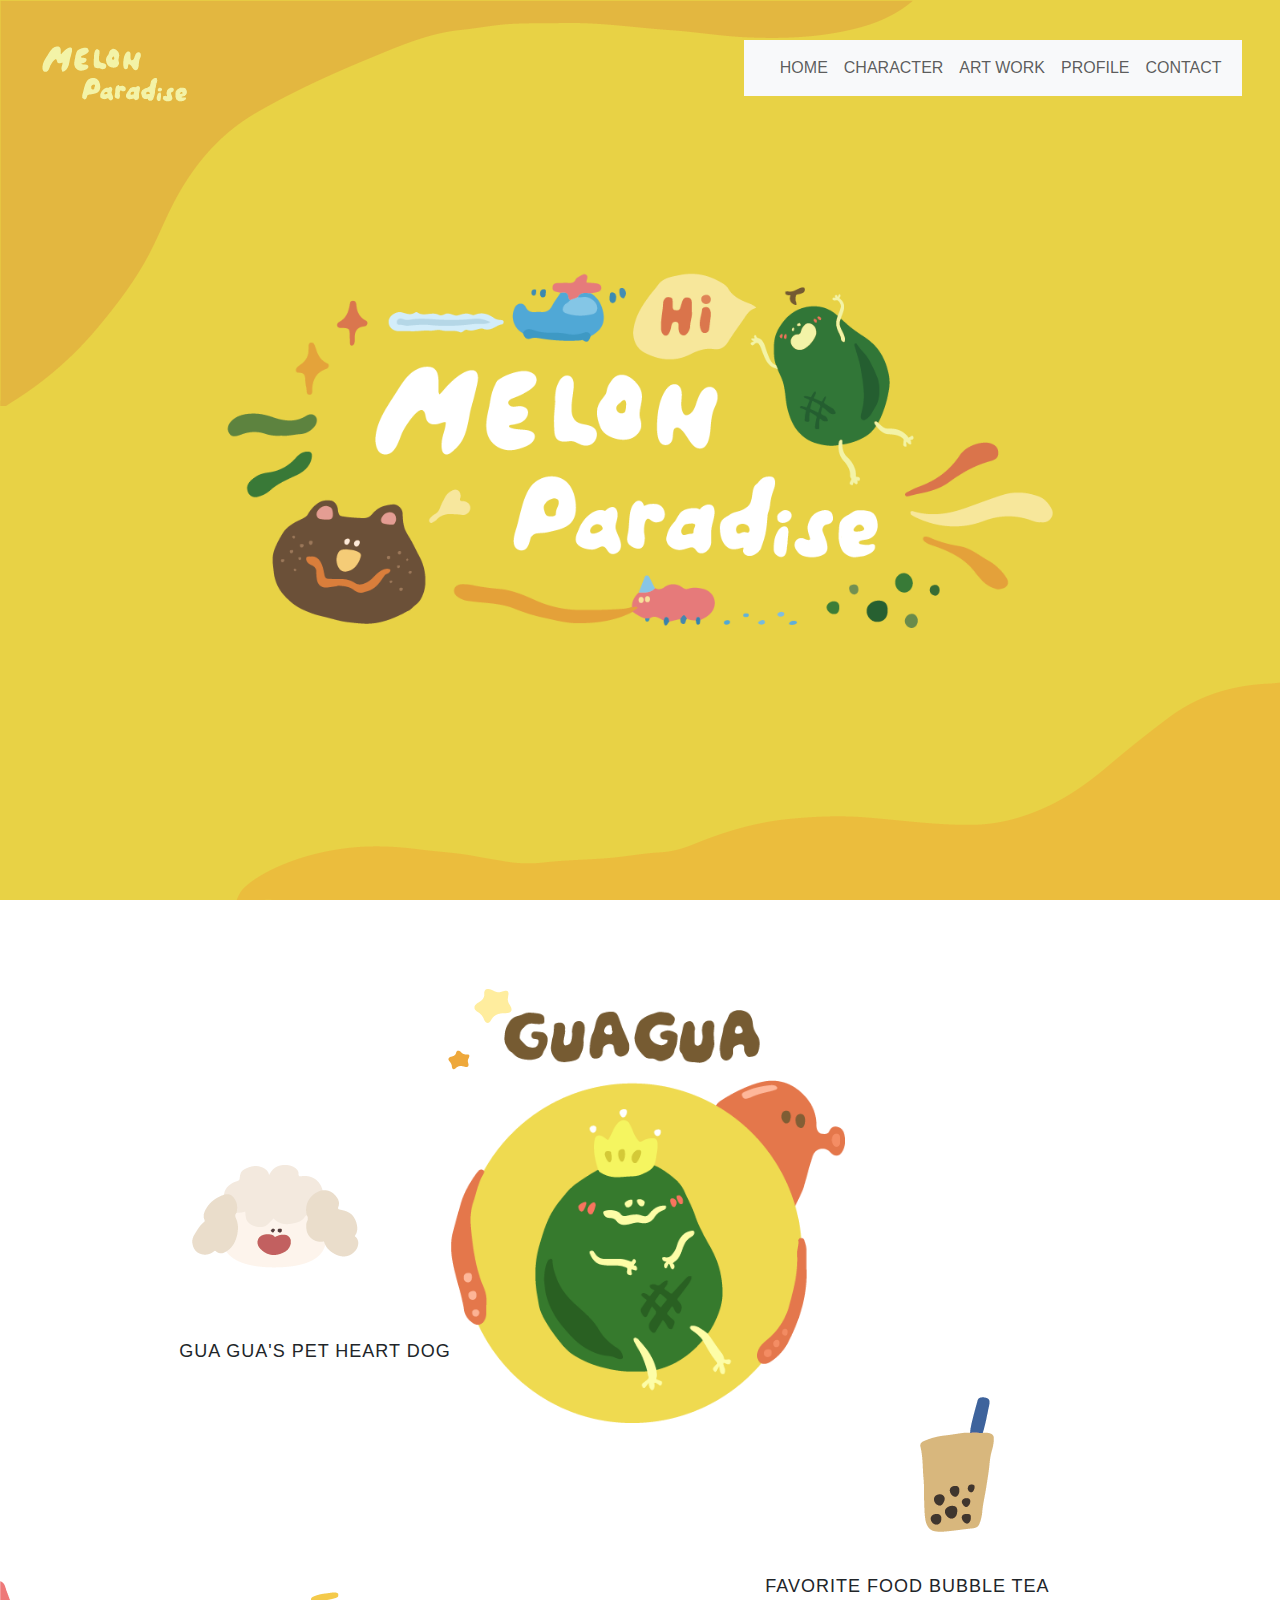
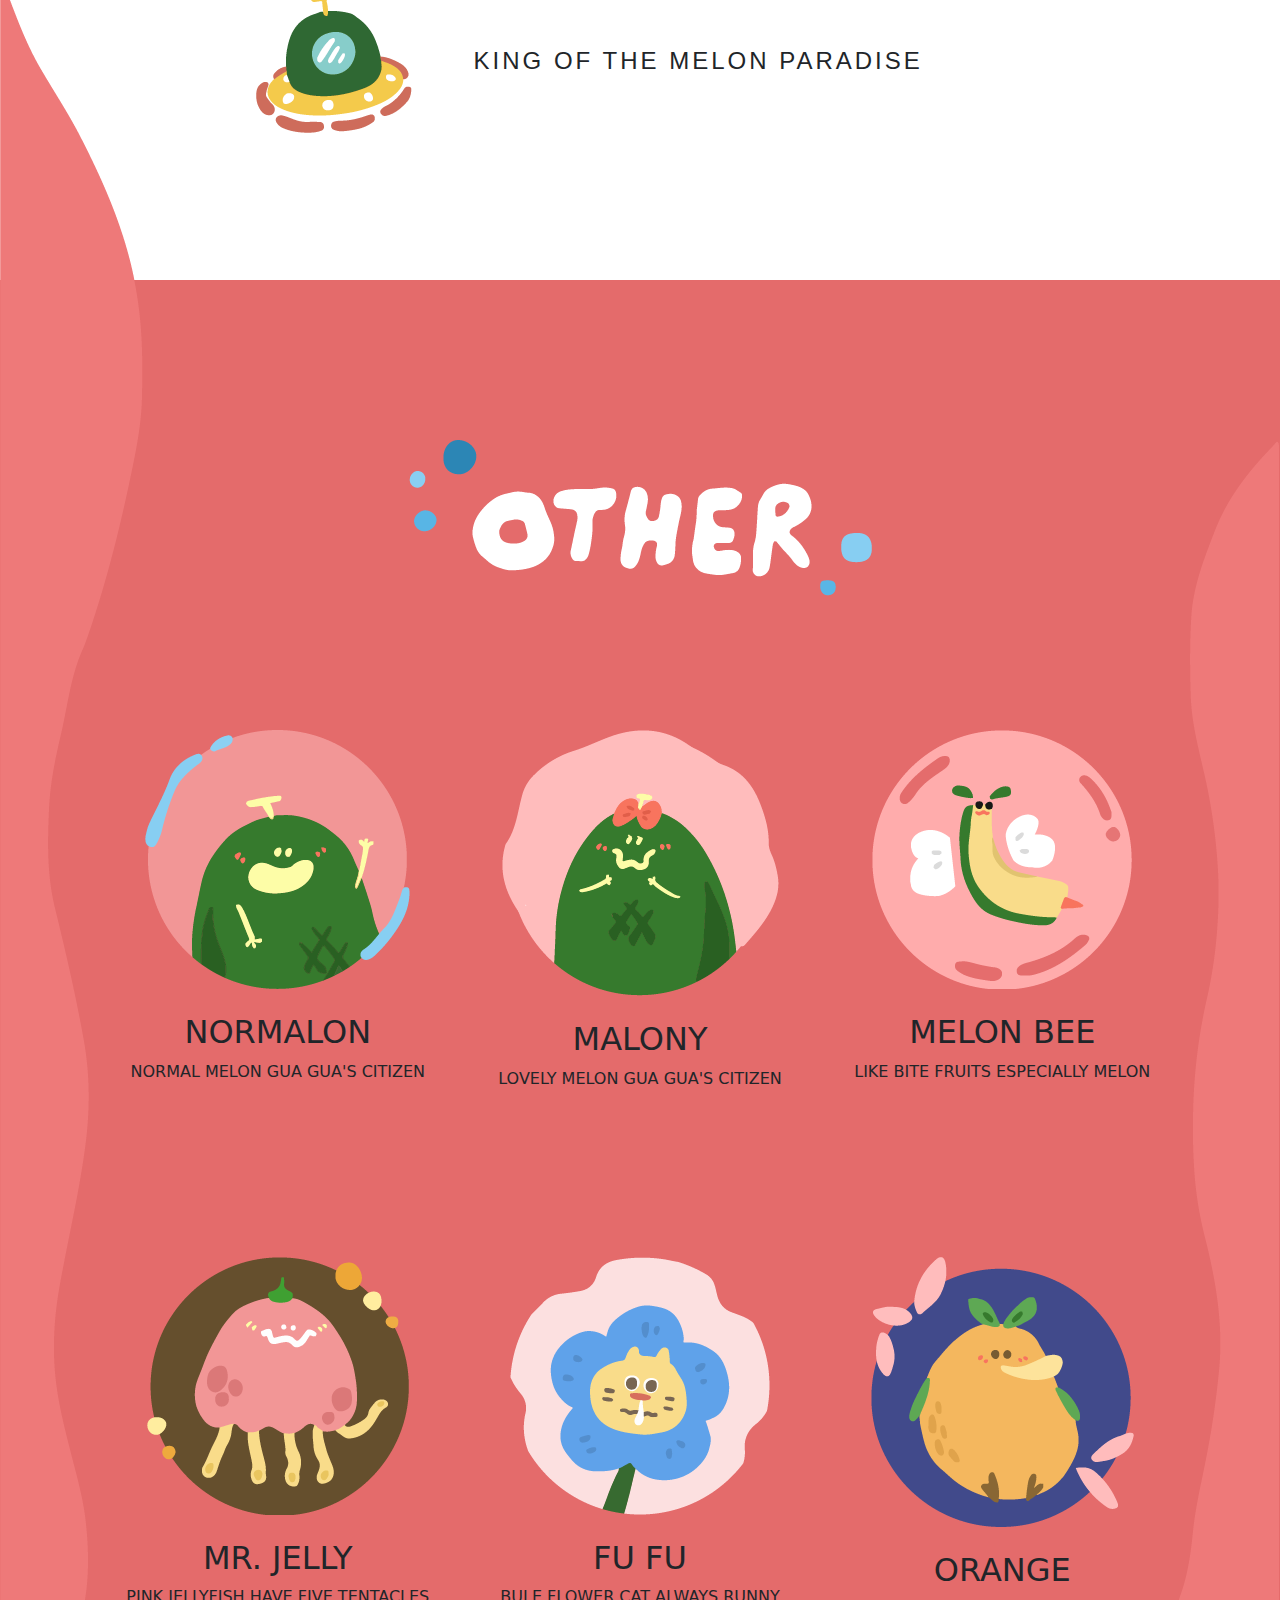
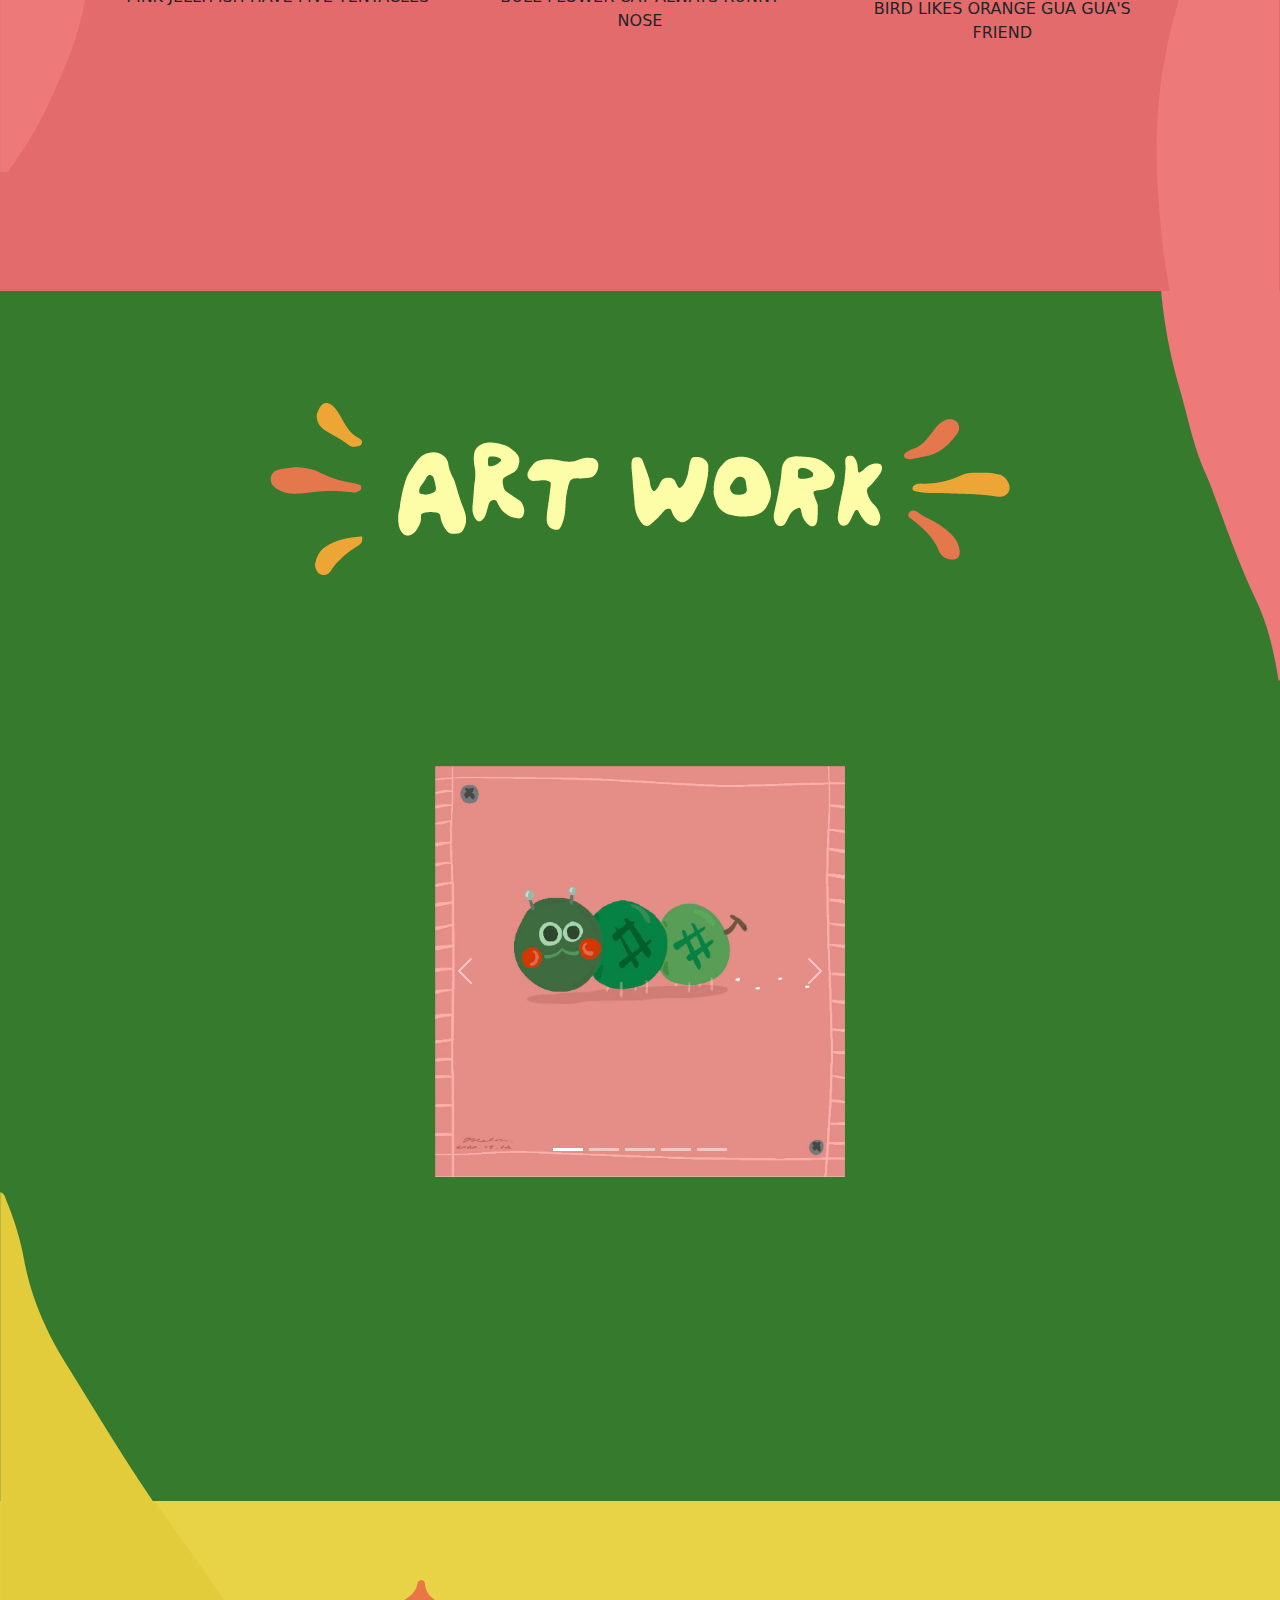
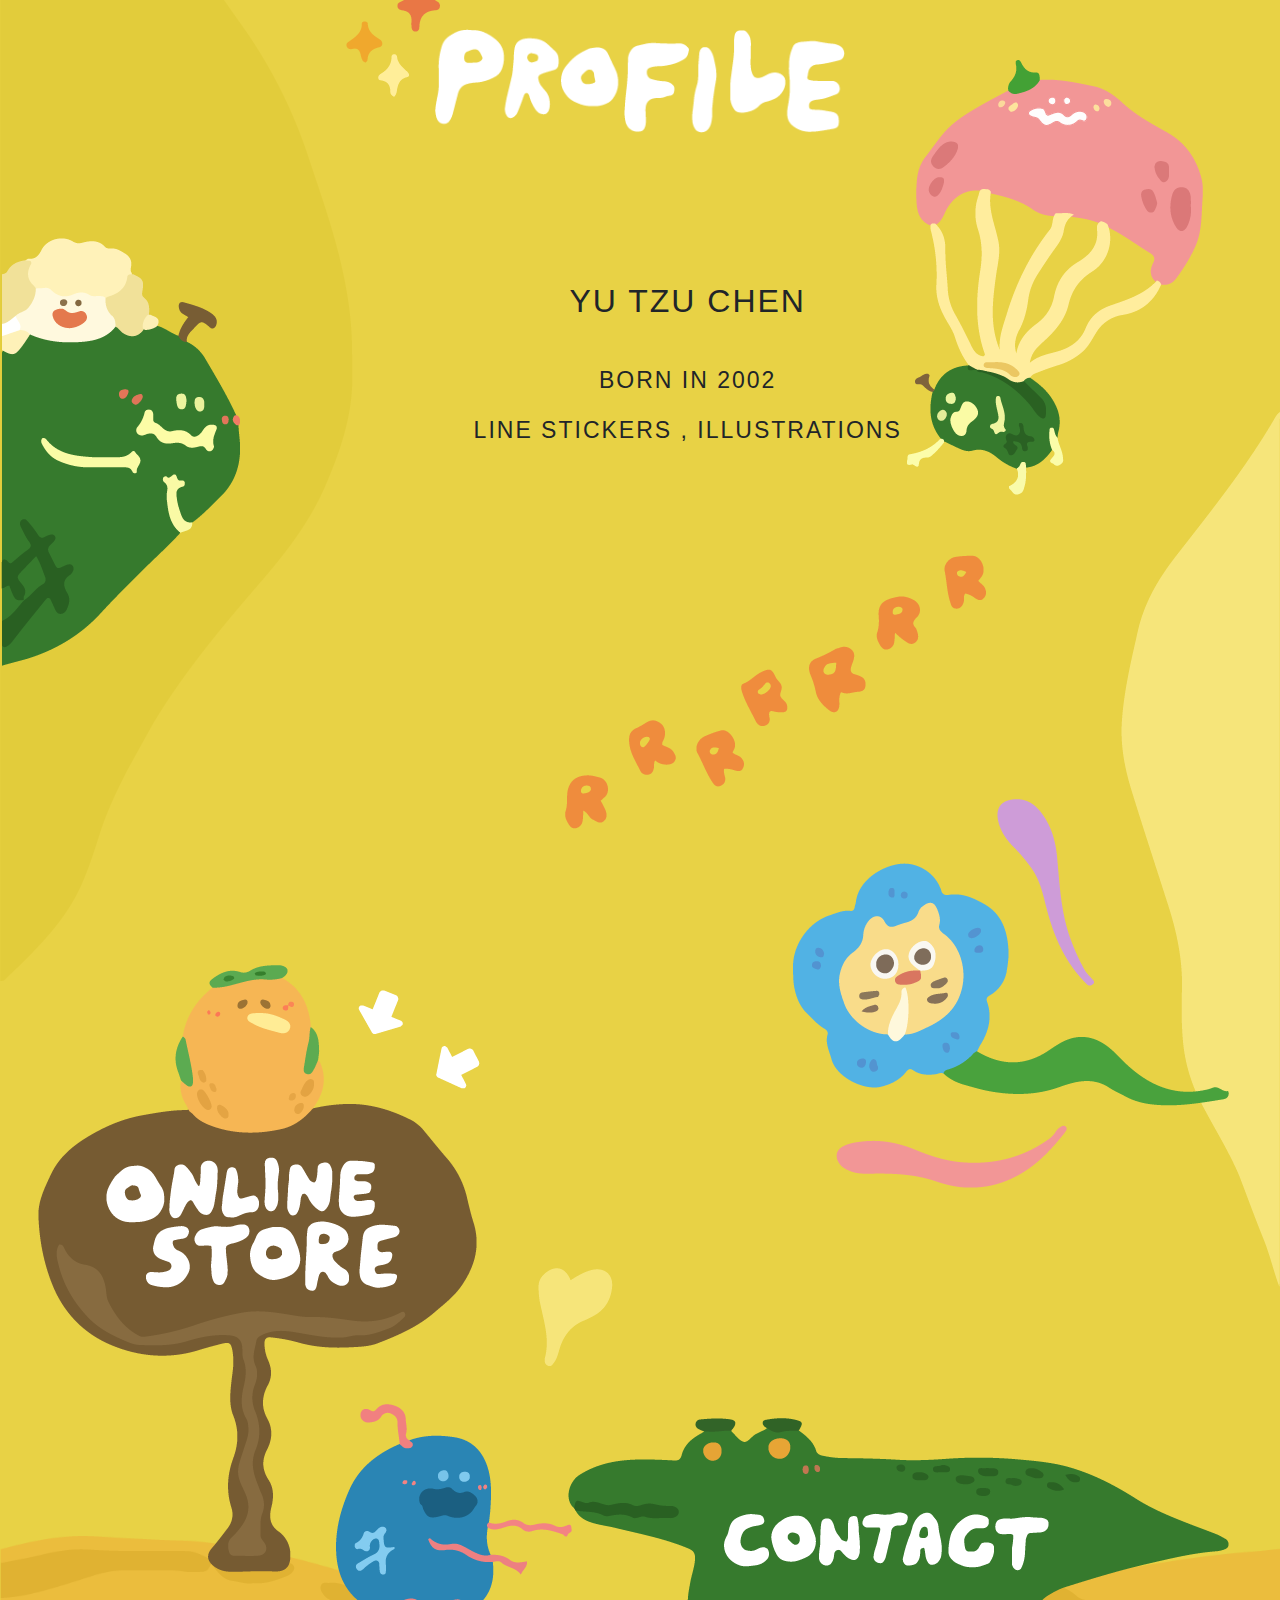
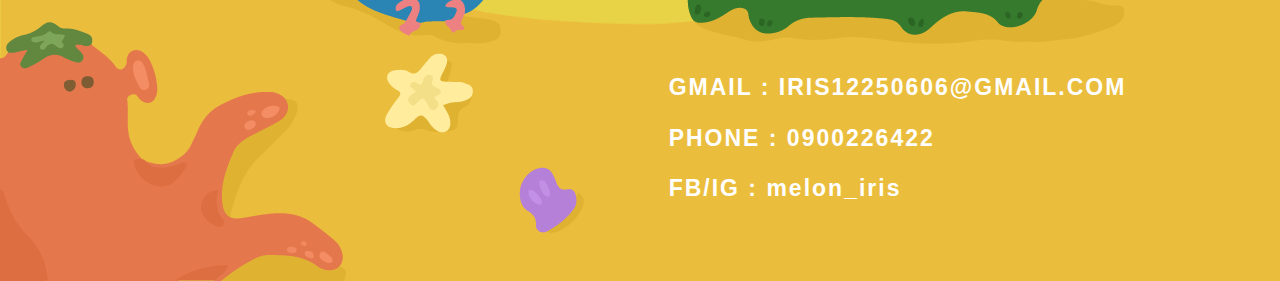
<file: index.html>
<!DOCTYPE html>
<html lang="TW">
<head>
    <meta charset="UTF-8">
    <meta name="viewport" content="width=device-width, initial-scale=1.0">
    <title>MELON Paradise</title>
    <link rel="stylesheet" href="https://cdn.jsdelivr.net/npm/bootstrap@5.2.3/dist/css/bootstrap.min.css">
    <link rel="stylesheet" href="style.css">
</head>
<body>

    <nav class="navbar navbar-expand-lg bg-body-tertiary">
        <div class="container-fluid">
          <a class="navbar-brand" href="#"></a>
          <button class="navbar-toggler" type="button" data-bs-toggle="collapse" data-bs-target="#navbarNavAltMarkup" aria-controls="navbarNavAltMarkup" aria-expanded="false" aria-label="Toggle navigation">
            <span class="navbar-toggler-icon"></span>
          </button>
          <div class="collapse navbar-collapse" id="navbarNavAltMarkup">
            <div class="navbar-nav">
              <a class="nav-link" aria-current="page" href="#">HOME</a>
              <a class="nav-link" href="#character">CHARACTER</a>
              <a class="nav-link" href="#ART WORK">ART WORK</a>
              <a class="nav-link" href="#PROFILE">PROFILE</a>
              <a class="nav-link" href="#CONTACT">CONTACT</a>            
            </div>
          </div>
        </div>
      </nav>

    <div class="container-fluid position-relative" style="padding: 0%; overflow: hidden;">
        <div class="page1">
            <div class="row justify-content-center align-items-center vh-100">
                <div class="col-md-8 text-center">
                    <img src="home.png" class="img-fluid" alt="">
                </div>             
            </div>
            
            <div class="bg-1">
                <img src="bg1.png" class="img-fluid" alt="">
            </div>

            <div class="logo">
                <img src="Logo.png" class="img-fluid" alt="">
            </div>

            <div class="bg-2">
                <img src="bg2.png" class="img-fluid" alt="">
            </div>
            
            
        </div>
    </div>

    <div class="container-fluid position-relative" style="padding: 0%; overflow: hidden;">
        <div class="page2" id="character">
            <div class="row justify-content-center vh-100">
                <div class="col-md-4 py-5 text-center">
                    <div class="gua">
                        <img src="guagua.png" class="img-fluid" alt="">
                    </div>
                
                    <div class="tea">
                        <img src="bubble tea.png" class="img-fluid" alt="">
                    </div>

                    <div class="pet">
                        <img src="pet.png" class="img-fluid" alt="">
                    </div>

                    <div class="ufo">
                        <img src="ufo.png" class="img-fluid" alt="">
                    </div>

                    <div class="star">
                        <img src="star.png" class="img-fluid" alt="">
                    </div>

                    <div class="star2">
                        <img src="star2.png" class="img-fluid" alt="">
                    </div>

                    <div class="bubble">
                        <img src="bubble.png" class="img-fluid" alt="">
                    </div>

                    <div class="bubble2">
                        <img src="bubble2.png" class="img-fluid" alt="">
                    </div>
                </div>

                <div class="text-box">
                    <h2 class="h2">KING OF THE MELON PARADISE</h2>
                    <h3 class="h3">GUA GUA'S PET HEART DOG</h3>
                    <h4 class="h4">FAVORITE FOOD BUBBLE TEA</h4>
                </div>   
            </div>           

            <div class="bg3-1">
                <img src="bg3-1.png" alt="">
            </div>

            <div class="row-2"></div>            
        </div>
    </div>

    <div class="container-fluid position-relative" style="padding: 0%; overflow: hidden;">
        <div class="page3">
            
            <div class="row text-center py-5">
                <div class="col py-5">
                    <img class="other" src="other.png" alt="">
                </div>
            </div>

            <div class="row">
                <div class="col-1"></div>

                <div class="col text-center"> 
                    <div class="ch1">                   
                        <img class="image img-fluid" src="NORMALON.png" alt="">
                        <div class="px-3">
                            <h2 class="mt-4">NORMALON</h2>
                            <p class="text-justify">NORMAL MELON GUA GUA'S CITIZEN</p>
                        </div>   
                    </div>                
                </div>

                <div class="col text-center">
                    <div class="ch2">                   
                        <img class="image img-fluid" src="MALONY.png" alt="">
                        <div class="px-3">
                            <h2 class="mt-4">MALONY</h2>
                            <p class="text-justify">LOVELY MELON GUA GUA'S CITIZEN</p>
                        </div> 
                    </div>                   
                </div>

                <div class="col text-center">   
                    <div class="ch3">                
                        <img class="image img-fluid" src="MELON BEE.png" alt="">
                        <div class="px-3">
                            <h2 class="mt-4">MELON BEE</h2>
                            <p class="text-justify">LIKE BITE FRUITS ESPECIALLY MELON</p>
                        </div>  
                    </div>                  
                </div>

                <div class="col-1"></div>
            </div>

            <div class="row-3"></div>

            <div class="row">
                <div class="col-1"></div>

                <div class="col text-center">
                    <div class="ch4">                   
                        <img class="image img-fluid" src="MR.JELLY.png" alt="">
                        <div class="px-3">
                            <h2 class="mt-4">MR. JELLY</h2>
                            <p class="text-justify">PINK JELLYFISH HAVE FIVE TENTACLES</p>
                        </div>
                    </div>                    
                </div>

                <div class="col text-center">
                    <div class="ch5">                    
                        <img class="image img-fluid" src="FUFU.png" alt="">
                        <div class="px-3">
                            <h2 class="mt-4">FU FU</h2>
                            <p class="text-justify">BULE FLOWER CAT ALWAYS RUNNY NOSE</p>
                        </div>
                    </div>                   
                </div>

                <div class="col text-center"> 
                    <div class="ch6">                   
                        <img class="image img-fluid" src="ORANGE.png" alt="">
                        <div class="px-3">
                            <h2 class="mt-4">ORANGE</h2>
                            <p class="text-justify">BIRD LIKES ORANGE GUA GUA'S FRIEND</p>
                        </div> 
                    </div>                  
                </div>

                <div class="col-1"></div>
            </div>

            <div class="row-3"></div>
            <div class="row-2"></div>

            <div class="bg-3">
                <img src="bg3.png" class="img-fluid" alt="">
            </div>

            <div class="bg-4">
                <img src="bg4.png" class="img-fluid" alt="">
            </div>

        </div>
    </div>

    <div class="container-fluid position-relative" style="padding: 0%; overflow: hidden;">
        <div class="page4" id="ART WORK">

            <div class="row-3 text-center py-5">
                <div class="artwork1">
                    <img src="art work1.png" class="img-fluid" alt="">
                </div>

            </div>
            
            <div class="bg3-2">
                <img src="bg3-2.png" alt="">
            </div>

            <div class="bg5-1">
                <img src="bg5-1.png" alt="">
            </div>

            <div class="row-2"></div>

            <div class="row justify-content-center align-items-center vh-100">                                    
                    <div class="col-4 pic">
                        <div id="monkey" class="carousel slide">
                            <div class="carousel-indicators">
                                <button type="button" data-bs-target="#monkey" data-bs-slide-to="0"
                                    class="active" aria-current="true" aria-label="Slide 1"></button>
                                <button type="button" data-bs-target="#monkey" data-bs-slide-to="1"
                                    aria-label="Slide 2"></button>
                                <button type="button" data-bs-target="#monkey" data-bs-slide-to="2"
                                    aria-label="Slide 3"></button>
                                <button type="button" data-bs-target="#monkey" data-bs-slide-to="3"
                                    aria-label="Slide 4"></button>
                                <button type="button" data-bs-target="#monkey" data-bs-slide-to="4"
                                    aria-label="Slide 5"></button>
                            </div>
                            <div class="carousel-inner">
                                <div class="carousel-item active">
                                    <img src="pic1.jpg" class="d-block w-100" alt="...">
                                </div>
                                <div class="carousel-item">
                                    <img src="pic2.jpg" class="d-block w-100" alt="...">
                                </div>
                                <div class="carousel-item">
                                    <img src="pic3.jpg" class="d-block w-100" alt="...">
                                </div>
                                <div class="carousel-item">
                                    <img src="pic4.jpg" class="d-block w-100" alt="...">
                                </div>
                                <div class="carousel-item">
                                    <img src="pic5.jpg" class="d-block w-100" alt="...">
                                </div>
                            </div>
                            <button class="carousel-control-prev" type="button" data-bs-target="#monkey"
                                data-bs-slide="prev">
                                <span class="carousel-control-prev-icon" aria-hidden="true"></span>
                                <span class="visually-hidden">Previous</span>
                            </button>
                            <button class="carousel-control-next" type="button" data-bs-target="#monkey"
                                data-bs-slide="next">
                                <span class="carousel-control-next-icon" aria-hidden="true"></span>
                                <span class="visually-hidden">Next</span>
                            </button>
                        </div>
                    </div>               
                </div>
                <div class="row-2"></div>
            </div>
        </div>



        <div class="container-fluid position-relative" style="padding: 0%; overflow: hidden;">
            <div class="page5" id="PROFILE">

                <div class="row-2"></div>
                
                <div class="row justify-content-center vh-100">
                    <div class="col-md-4 py-5 text-center">
                        <div class="profile">
                            <img src="profile-01.png" class="img-fluid" alt="">
                        </div>
                    </div>                    
                </div>

                <div class="text-box2 text-center">
                    <h2 class="mt-4">YU TZU CHEN</h2>
                    <p class="text2">BORN IN 2002</p>
                    <p class="text3">LINE STICKERS , ILLUSTRATIONS</p>
                </div>                

                <div class="bg-5">
                    <img src="bg5.png" class="img-fluid" alt="">
                </div>

                <div class="bg-6">
                    <img src="bg6.png" class="img-fluid" alt="">
                </div>

                <div class="bg-7">
                    <img src="bg7.png" class="img-fluid" alt="">
                    
                </div>

                <div class="fufu01">
                    <img src="fufu01.png" class="img-fluid" alt="">
                </div>

                <div class="light">
                    <img src="light.png" class="img-fluid" alt="">
                </div>

                <div class="gua01">
                    <img src="gua01.png" class="img-fluid" alt="">
                </div>

                <div class="RRRRR">
                    <img src="RRRRR.png" class="img-fluid" alt="">
                </div>

                <div class="jelly01">
                    <img src="jelly01.png" class="img-fluid" alt="">
                </div>

                <div class="onlinestore">
                    <a href="#">
                        <img src="online store.png" class="img-fluid" alt="">
                    </a>
                </div>

                <div class="octopus">
                    <img src="octopus.png" class="img-fluid" alt="">
                </div>

                <div class="zumb">
                    <img src="zumb.png" class="img-fluid" alt="">
                </div>

                <div class="heart">
                    <img src="heart.png" class="img-fluid" alt="">
                </div>

                <div class="contact" id="CONTACT">
                    <img src="contact.png" class="img-fluid" alt="">
                </div>

                <div class="arrow">
                    <img src="arrow.png" class="img-fluid" alt="">
                </div>
                
                <div class="text-box3">
                    <p>GMAIL : IRIS12250606@GMAIL.COM</p>
                    <p>PHONE : 0900226422</p>
                    <p>FB/IG : melon_iris</p>
                </div>
                            
            </div>

            <div class="row-4"></div>

        </div>

        <script src="https://cdn.jsdelivr.net/npm/bootstrap@5.3.0-alpha1/dist/js/bootstrap.bundle.min.js"
        integrity="sha384-w76AqPfDkMBDXo30jS1Sgez6pr3x5MlQ1ZAGC+nuZB+EYdgRZgiwxhTBTkF7CXvN"
        crossorigin="anonymous"></script>
    </body>
</html>
</file>
<file: style.css>
.page1 {
    background-color: #e8d245;
}

.navbar {
    position: fixed;
    top: 3%;
    right: 0;
    margin-right: 3%;
    margin-top: 1%;
    color: #000;
    z-index: 1000;
    font-family:'Gill Sans', 'Gill Sans MT', Calibri, 'Trebuchet MS', sans-serif;
  }

.logo {
    position: fixed;
    top: 5%;
    left: 3%;
    z-index: 1000;
}

.bg-1 {
    position: absolute;
    top: 0;
    left: 0;
}

.bg-2 {
    position: absolute;
    bottom: 0;
    right: 0;
}

.ufo {
    position: absolute;
    bottom: 15%;
    left: 20%;
}

.pet {
    position: absolute;
    top: 27%;
    left: 15%;
}

.tea {
    position: absolute;
    bottom: 35%;
    right: 22%;
}

.gua {
    margin-top: 15%;
}

.page2 {
    background-color: #ffffff;
}

.text-box {
    font-family: 'Gill Sans', 'Gill Sans MT', Calibri, 'Trebuchet MS', sans-serif;
}

.h2 {
    position: absolute;
    bottom: 20%;
    left: 37%;
    font-size: x-large;
    letter-spacing: 3px;
}

.h3 {
    position: absolute;
    top: 45%;
    left: 14%;
    font-size: large;
    letter-spacing: 1px;
}

.h4 {
    position: absolute;
    bottom: 28%;
    right: 18%;
    font-size: large;
    letter-spacing: 1px;
}

.star {
    position: absolute;
    top: 9%;
    left: 37%;
    animation: rotate 2.5s linear infinite;
}

@keyframes rotate {
    from {
        transform: rotate(0deg);
    }
    to {
        transform: rotate(360deg);
    }
}

.star2 {
    position: absolute;
    top: 15%;
    left: 35%;
    animation: rotate 2.5s linear infinite;
}

@keyframes rotate {
    from {
        transform: rotate(0deg);
    }
    to {
        transform: rotate(360deg);
    }
}

.bubble {
    position: absolute;
    top: 25%;
    right: 29%;
    opacity: 0;
	animation: fadeIn 1.7s ease-in-out infinite;
    animation-delay: 500ms;
}

@keyframes fadeIn {
    0% {
        opacity: 0;
    }
    100% {
        opacity: 1;
    }
}

.bubble2 {
    position: absolute;
    top: 30%;
    right: 31.5%;
    opacity: 0;
	animation: fadeIn 1.7s ease-in-out infinite;
}

@keyframes fadeIn {
    0% {
        opacity: 0;
    }
    100% {
        opacity: 1;
    }
}

.page3 {
    background-color: #E46B6B;
}

.row-4 {
    height: 1000px;
    background-color: #e8d245;
}

.row-3 {
    height: 150px;
}

.row-2 {
    height: 80px;
}

.bg-3 {
    position: absolute;
    top: 0%;
    left: 0;
}

.bg3-1 {
    position: absolute;
    bottom: 0;
    left: 0;
}

.bg3-2 {
    position: absolute;
    top: -1%;
    right: 0;
}

.bg-4 {
    position: absolute;
    top: 10%;
    right: 0;
}

.other {
    margin-top: 5%;
    margin-bottom: 3%;
}

.image {
    transition: transform 0.3s;
}

.image:hover {
    transform: scale(1.2);
}

.page4 {
    background-color: #367A2D;
}

.artwork1 {
    margin-top: 5%;
    height: 95%;
}

.page5 {
    background-color: #e8d245;
}

.light {
    position: absolute;
    top: 4%;
    left: 27%;
    animation: fadeIn 1.7s ease-in-out infinite;
}

@keyframes fadeIn {
    0% {
        opacity: 0;
    }
    50% {
        opacity: 1;
    }
    100% {
        opacity: 0;
    }
}

.bg-5 {
    position: absolute;
    top: 0;
    left: 0;
}

.bg5-1 {
    position: absolute;
    bottom: 0;
    left: 0;
}

.bg-6 {
    position: absolute;
    right: 0;
    bottom: 30%;
}

.bg-7 {
    position: absolute;
    left: 0;
    bottom: 0;
    size: 100%;
}

.gua01 {
    position: absolute;
    left: 0;
    top: 17%;
}

.jelly01 {
    position: absolute;
    right: 6%;
    top: 8%;
}

.RRRRR {
    position: absolute;
    right: 23%;
    top: 33%;
}

.onlinestore {
    position: absolute;
    left: 3%;
    bottom: 15%;
}

.arrow {
    position: absolute;
    left: 28%;
    bottom: 40%;
    animation: zoom-in 1s infinite alternate;
}

@keyframes zoom-in {
    from {
        transform: scale(1);
    }
    to {
        transform: scale(1.2);
    }
}

.fufu01 {
    position: absolute;
    right: 4%;
    bottom: 35%;
}

.octopus {
    position: absolute;
    left: 0;
    bottom: 0;
}

.zumb {
    position: absolute;
    left: 25%;
    bottom: 12%;
}

.heart {
    position: absolute;
    left: 42%;
    bottom: 26%;
    animation: slide-up-right 1.5s infinite;
}

@keyframes slide-up-right {
	from {
		transform: translate(0, 0);
	}
	to {
		transform: translate(40px, -70px);
	}
}

.contact {
    position: absolute;
    right: 4%;
    bottom: 12%;
}

.text-box2 {
    position: absolute;
    left: 37%;
    top: 18%;
    font-family: 'Gill Sans', 'Gill Sans MT', Calibri, 'Trebuchet MS', sans-serif;
    letter-spacing: 2px;
    font-size: 23px;
}

.text-box3 {
    position: absolute;
    right: 12%;
    bottom: 3%;
    font-family: 'Gill Sans', 'Gill Sans MT', Calibri, 'Trebuchet MS', sans-serif;
    letter-spacing: 2px;
    font-size: 23px;
    font-weight: bold;
    color: rgb(255, 255, 255);
}

.text2 {
    margin-top: 10%;
}

@media (max-width: 768px) {
    .logo {
        width: 100px;
        position: absolute;
        top: 4%;
    }

    .gua {
        margin-top: 40%;
        width: 250px;
        margin-left: 18%;
    }

    .ufo {
        position: absolute;
        width: 90px;
        left: 7%;
        bottom: 25%; 
    }   

    .pet {
        position: absolute;
        width: 80px;
        left: 5%;
        top: 35%;
    }  

    .tea {
        position: absolute;
        width: 50px;
        right: 8%;
        bottom: 25%;
    }   

    .h2 {
        font-size: x-small;
        position: absolute;
        left: 21%;
        bottom: 15%;
    }

    .h3 {
        display: none;
    }

    .h4 {
        display: none;
    }
    
    .star {
        position: absolute;
        width: 20px;
        left: 28%;
        top: 22%;        
    }

    .star2 {
        position: absolute;
        width: 20px;
        left: 22%;
        top: 25%; 
    }

    .bubble2 {
        position: absolute;
        width: 15px;
        right: 10%;
        top: 38%;
    }

    .bubble {
        position: absolute;
        width: 15px;
        right: 7%;
        top: 35%;
    }

    .bg-3 {
        display: none;
    }
    
    .bg3-1 {
        display: none;
    }
    
    .bg3-2 {
        display: none;
    }
    
    .bg-4 {
        display: none;
    }
    
    .other {
        position: absolute;
        width: 200px;
        left: 22%;
        top: 2.5%;
    }

    .ch1 {
        font-size: small;
        width: 150px;
    }

    .ch2 {
        font-size: small;
        margin-right: 10%;
    }

    .ch3 {
        font-size: small;
        margin-left: 30%;
        width: 170px;
    }

    .ch4 {
        font-size: small;
        width: 150px;
    }
    
    .ch5 {
        font-size: small;
        margin-right: 10%;
    }

    .ch6 {
        font-size: small;
        margin-left: 30%;
        width: 170px;
    }

    .row-2 {
        display: none;
    }

    .row-3 {
        height: 80px;
    }

    .row-4 {
        display: none;
    }

    .artwork1 {
        position: absolute;
        width: 300px;
        top: 15%;
        left: 10%;
    }

    .pic {
        width: 400px;
    }

    .light {
        position: absolute;
        width: 40px;
        top: 5%;
        left: 10%;
    }

    .profile {
        position: absolute;
        width: 250px;
        top: 8%;
        left: 22%;
    }
    
    .bg-5 {
        display: none;
    }
    
    .bg5-1 {
        display: none;
    }
    
    .bg-6 {
        display: none;
    }

    .bg-7 {
        background-color: #EBBD3D;
        height: 300px;
    }
    
    .gua01 {
        position: absolute;
        left: 0;
        top: 17%;
        width: 80px;
    }
    
    .jelly01 {
        position: absolute;
        right: 2%;
        top: 23%;
        width: 70px;
    }
    
    .RRRRR {
        position: absolute;
        right: 25%;
        top: 34%;
        width: 95px;
    }
    
    .onlinestore {
        position: absolute;
        left: 6%;
        bottom: 32%;
        width: 160px;
    }

    .arrow {
        display: none;
    }
    
    .fufu01 {
        position: absolute;
        right: 0;
        bottom: 38%;
        width: 150px;
    }
    
    .octopus {
        position: absolute;
        left: 0;
        bottom: 0;
        width: 100px;
        display: none;
    }
    
    .zumb {
        position: absolute;
        left: 6%;
        bottom: 25%;
        width: 90px;
    }

    .heart {
        position: absolute;
        left: 25%;
        bottom: 35%;
        width: 25px;
        animation: slide-up-right 1.5s infinite;
    }
    
    @keyframes slide-up-right {
        from {
            transform: translate(0, 0);
        }
        to {
            transform: translate(15px, -10px);
        }
    }
    
    .contact {
        position: absolute;
        right: 4%;
        bottom: 20%;
        width: 250px;
    }
    
    .text-box2 {
        position: absolute;
        left: 22%;
        top: 18%;
        font-family: 'Gill Sans', 'Gill Sans MT', Calibri, 'Trebuchet MS', sans-serif;
        font-size: 12px;
    }
    
    .text-box3 {
        position: absolute;
        right: 8%;
        bottom: 0;
        font-family: 'Gill Sans', 'Gill Sans MT', Calibri, 'Trebuchet MS', sans-serif;
        letter-spacing: 2px;
        font-size: 15px;
        font-weight: bold;
        color: rgb(255, 255, 255);
    }
    
    .text2 {
        margin-bottom: 1%;
        margin-top: 5%;
    }


  }
</file>
